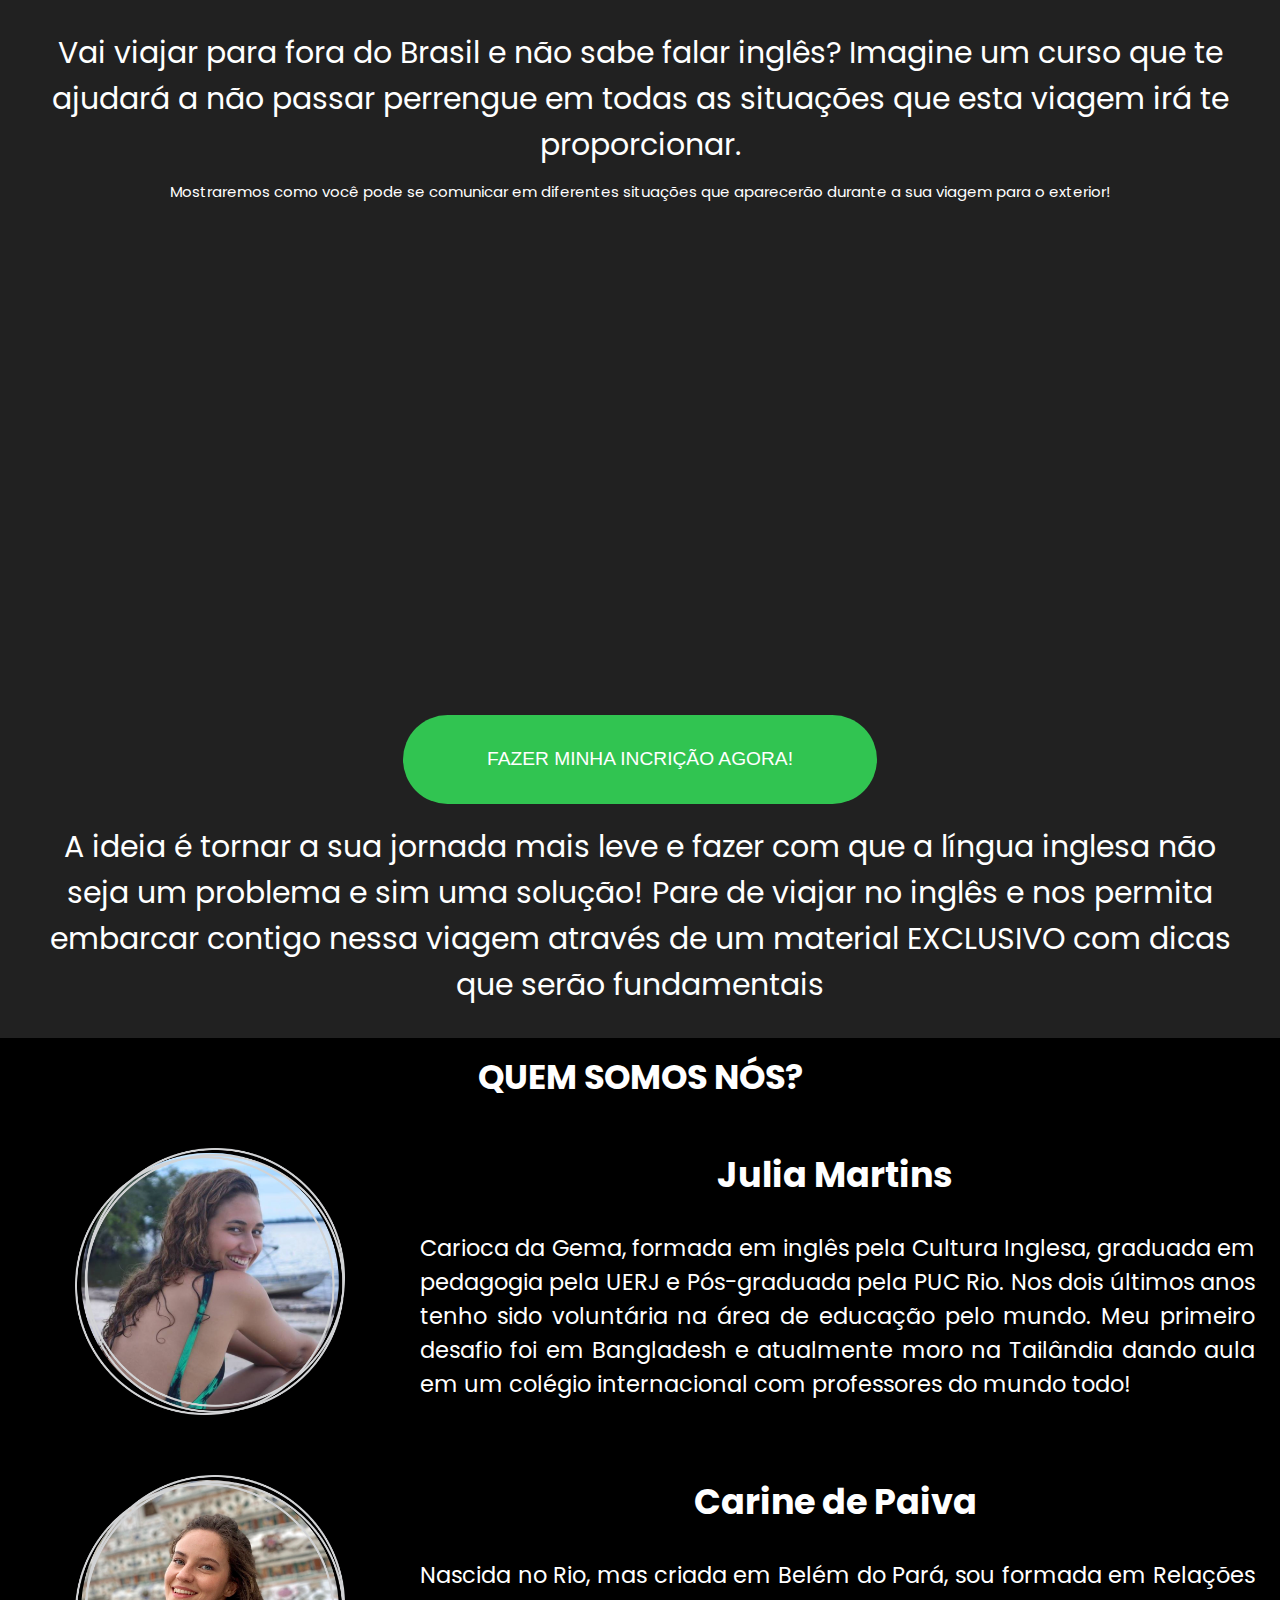
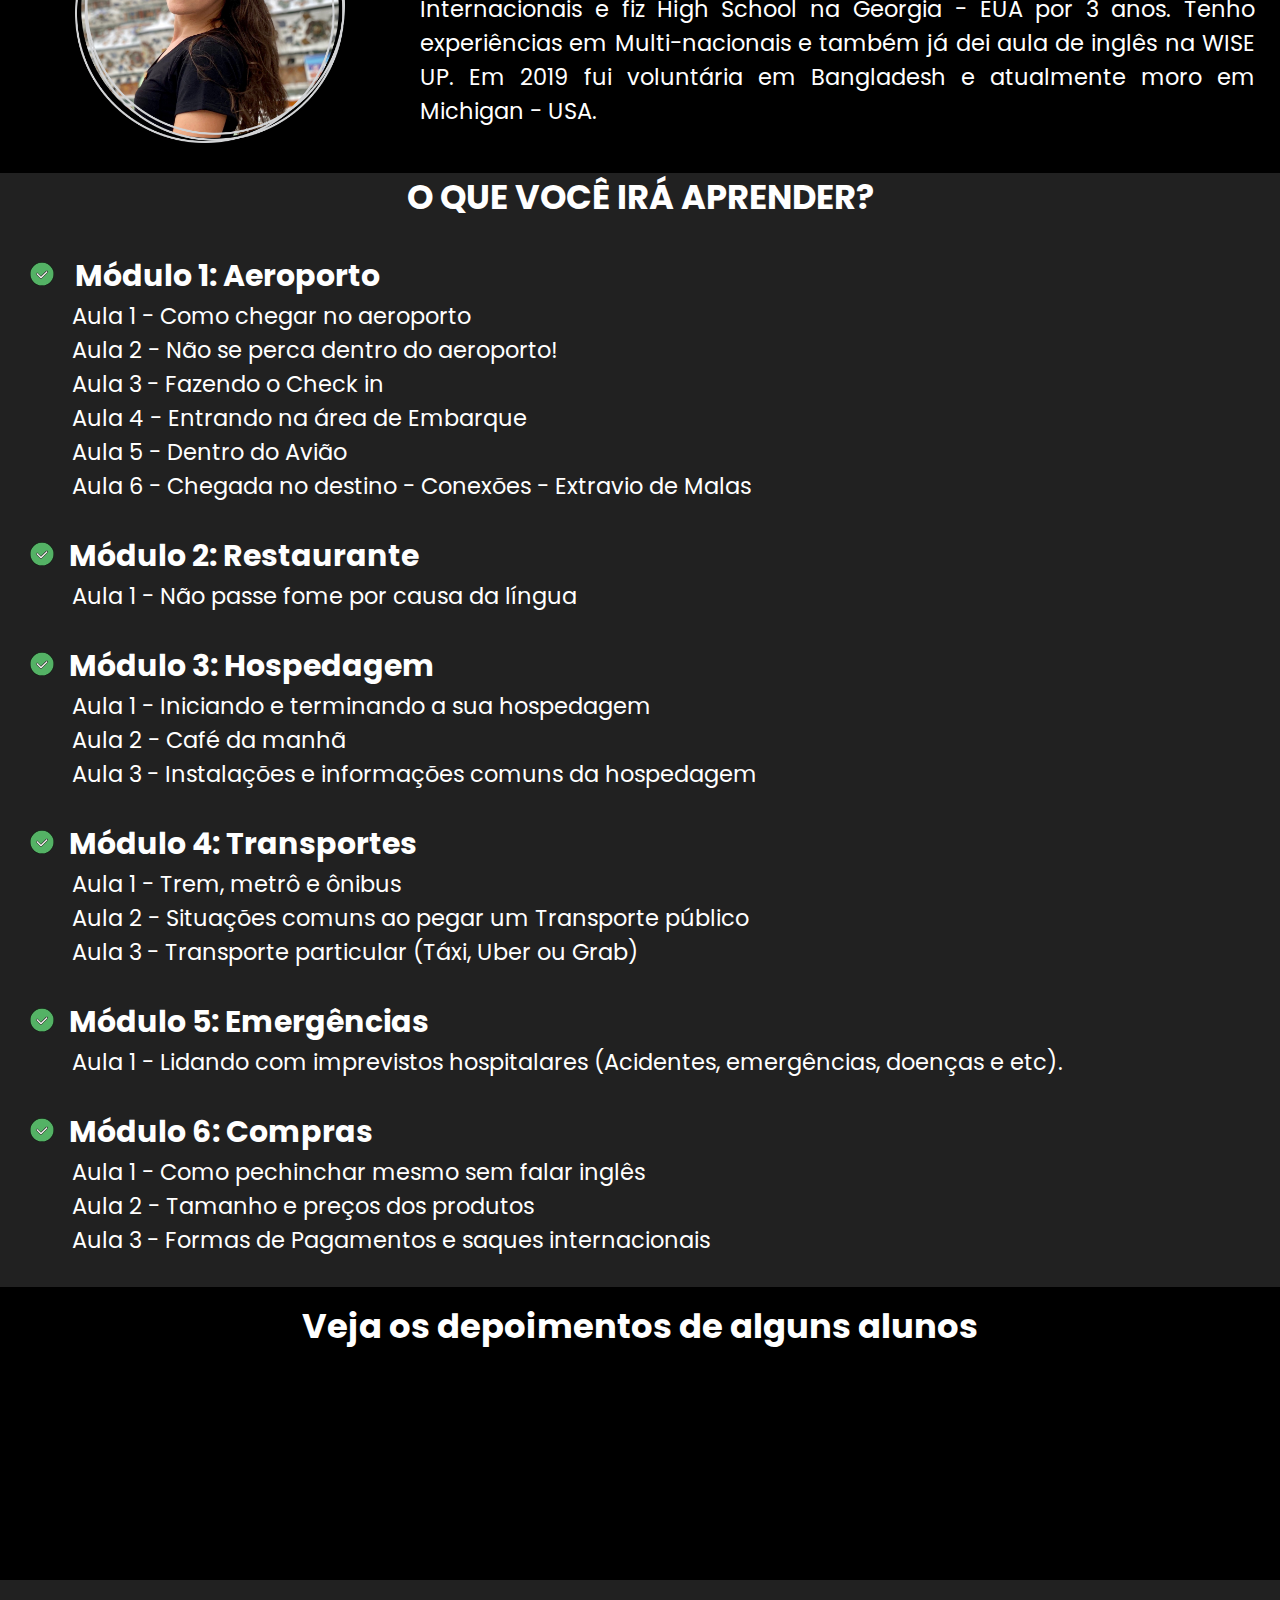
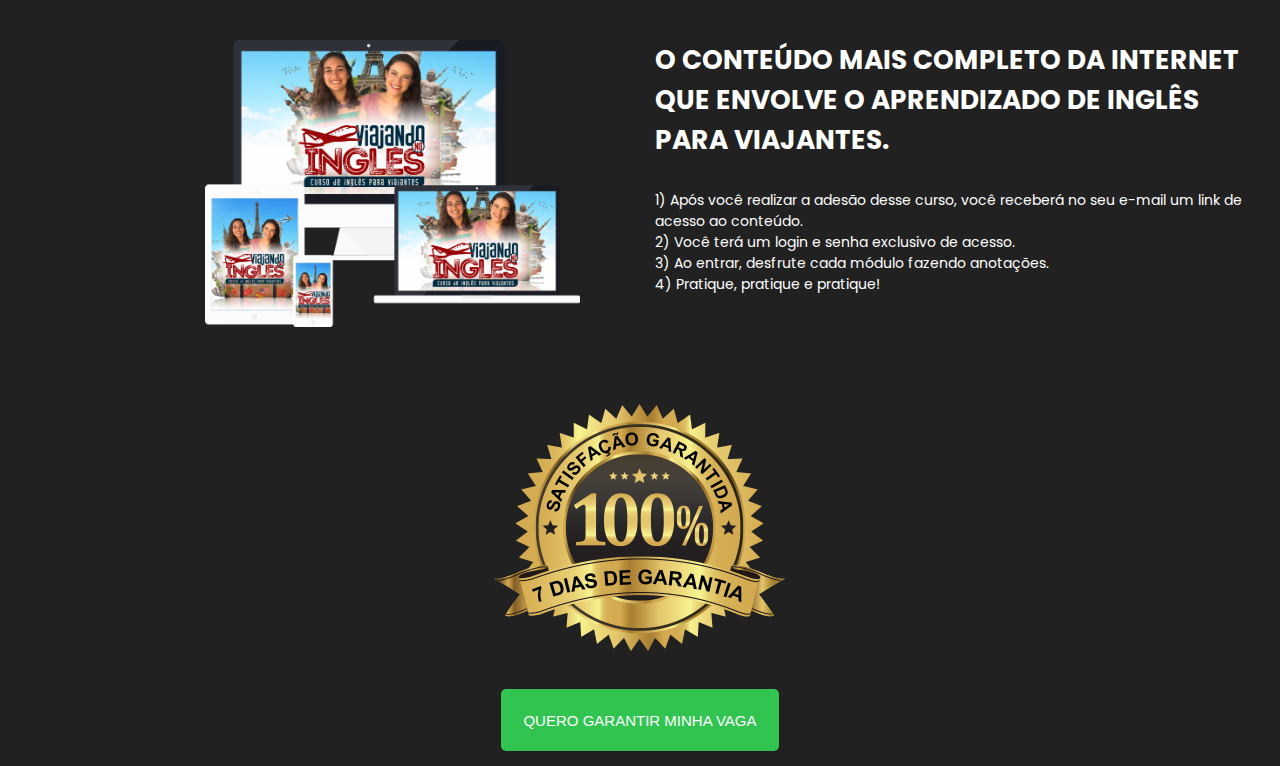
<file: landing/index.html>
<!DOCTYPE html>
<html lang="en">

<head>
    <meta charset="UTF-8">
    <meta http-equiv="X-UA-Compatible" content="IE=edge">
    <meta name="viewport" content="width=device-width, initial-scale=1.0">
    <!--icone na barra do titulo da pagina -->
    <link rel="icon" href="./icons/global.svg" type="image/svg">
    <link rel="stylesheet" href="./style.css">
    <link
        href="https://fonts.googleapis.com/css2?family=Poppins:ital,wght@0,100;0,200;0,400;0,700;1,100;1,200;1,400&display=swap"
        rel="stylesheet">
    <title>viajando no ingles</title>
</head>

<body>
    <!--conteudo inicial e video -->
    <div class="container2">
        <header class="conteudo">
            <!-- -->
            <div class="texto-maior">
                <!-- primeiro texto de apresentação -->
                <p>Vai viajar para fora do Brasil e não sabe falar inglês? Imagine um curso que te ajudará a não passar
                    perrengue em todas as situações que esta viagem irá te proporcionar. </p>
            </div>
            <!-- segundo texto menor se necessario -->
            <p class="texto-menor">Mostraremos como você pode se comunicar em diferentes situações que aparecerão
                durante a sua viagem para o exterior!</p>

            <!-- video de apresentação -->
            <div>
                <iframe class="responsive-iframe" src="https://www.youtube.com/embed/ThpGM5R9wBw?controls=0"
                    frameborder="0"
                    allow="accelerometer; autoplay; clipboard-write; encrypted-media; gyroscope; picture-in-picture"
                    allowfullscreen></iframe>
            </div>
            <br>

            <!-- botão -->
            <a href="https://www.youtube.com/"><button class="button pulse">FAZER MINHA INCRIÇÃO AGORA!</button></a>
            <div class="texto-maior">
                <!-- texto segundario  -->
                <p>A ideia é tornar a sua jornada
                    mais leve e fazer com que a língua inglesa não seja um problema e sim uma solução! Pare de viajar no
                    inglês e nos permita embarcar contigo nessa viagem através de um material EXCLUSIVO com dicas que
                    serão fundamentais
                </p>
            </div>
        </header>
    </div>

    <!-- primeiro card -->
    <div class="card">
        <div class="titulo1">
            <h2>QUEM SOMOS NÓS?</h2>

        </div>
        <div class="imagem">
            <img src="./assets/julia_martins_viajandonoingles.png" alt="">
        </div>

        <div class="titulo">
            <h3>Julia Martins</h3>
        </div>

        <div class="texto">
            <p>Carioca da Gema, formada em inglês pela Cultura Inglesa, graduada em pedagogia pela UERJ e Pós-graduada
                pela PUC Rio. Nos dois últimos anos tenho sido voluntária na área de educação pelo mundo. Meu primeiro
                desafio foi em Bangladesh e atualmente moro na Tailândia dando aula em um colégio internacional com
                professores do mundo todo!</p>
        </div>






    </div>
    <!-- segundo card -->
    <div class="card">

        <div class="imagem">
            <img src="./assets/carine_paiva_viajandonoingles.png" alt="">
        </div>

        <div class="titulo">
            <h3>Carine de Paiva</h3>
        </div>

        <div class="texto">
            <p>Nascida no Rio, mas criada em Belém do Pará, sou formada em Relações Internacionais e fiz High School na
                Georgia - EUA por 3 anos. Tenho experiências em Multi-nacionais e também já dei aula de inglês na WISE
                UP. Em 2019 fui voluntária em Bangladesh e atualmente moro em Michigan - USA.</p>
        </div>






    </div>

   <div class="conteudo">
        <div class="titulo-conteudo">
            <h2> O QUE VOCÊ IRÁ APRENDER?</h2>
        </div>

        <div class="lista-1">
            <h3><img src="./icons/confirm.svg" alt=""> Módulo 1: Aeroporto</h3>
            <ul>
                <li>Aula 1 - Como chegar no aeroporto</li>
                <li>Aula 2 - Não se perca dentro do aeroporto!</li>
                <li>Aula 3 - Fazendo o Check in</li>
                <li>Aula 4 - Entrando na área de Embarque</li>
                <li>Aula 5 - Dentro do Avião</li>
                <li>Aula 6 - Chegada no destino - Conexões - Extravio de Malas</li>
            </ul>

        </div>

        <div class="lista-1">
            <h3><img src="./icons/confirm.svg" alt="">Módulo 2: Restaurante </h3>
            <ul>
                <li>Aula 1 - Não passe fome por causa da língua</li>

            </ul>

        </div>

        <div class="lista-1">
            <h3><img src="./icons/confirm.svg" alt="">Módulo 3: Hospedagem </h3>
            <ul>
                <li>Aula 1 - Iniciando e terminando a sua hospedagem</li>
                <li>Aula 2 - Café da manhã</li>
                <li>Aula 3 - Instalações e informações comuns da hospedagem</li>

            </ul>

        </div>

        <div class="lista-1">
            <h3><img src="./icons/confirm.svg" alt="">Módulo 4: Transportes</h3>
            <ul>
                <li>Aula 1 - Trem, metrô e ônibus</li>
                <li>Aula 2 - Situações comuns ao pegar um Transporte público</li>
                <li>Aula 3 - Transporte particular (Táxi, Uber ou Grab)</li>

            </ul>

        </div>

        <div class="lista-1">
            <h3><img src="./icons/confirm.svg" alt="">Módulo 5: Emergências</h3>
            <ul>
                <li>Aula 1 - Lidando com imprevistos hospitalares (Acidentes, emergências, doenças e etc).</li>
                
            </ul>

        </div>

        <div class="lista-1">
            <h3><img src="./icons/confirm.svg" alt="">Módulo 6: Compras </h3>
            <ul>
                <li>Aula 1 - Como pechinchar mesmo sem falar inglês</li>
                <li>Aula 2 - Tamanho e preços dos produtos</li>
                <li>Aula 3 - Formas de Pagamentos e saques internacionais</li>
            </ul>

        </div>

        
        
    </div>

    

        <div class="titulo1">
        <h2>Veja os depoimentos de alguns alunos</h2>
        </div>
        <!-- videos de depoimentos de alunos -->
        <div class="depoimentos">
            <iframe class="video-depoimento" src="https://www.youtube.com/embed/oHkh8R4p0gI"
            frameborder="0"
            allow="accelerometer; autoplay; clipboard-write; encrypted-media; gyroscope; picture-in-picture"
            allowfullscreen></iframe>

            <iframe class="video-depoimento" src="https://www.youtube.com/embed/g9dyStJig5E"
            frameborder="0"
            allow="accelerometer; autoplay; clipboard-write; encrypted-media; gyroscope; picture-in-picture"
            allowfullscreen></iframe>

            <iframe class="video-depoimento" src="https://www.youtube.com/embed/yi_v4u41sew"
            frameborder="0"
            allow="accelerometer; autoplay; clipboard-write; encrypted-media; gyroscope; picture-in-picture"
            allowfullscreen></iframe>
        </div>


        <div class="beneficios">
            <div class="imagem1">
                <img src="./assets/background_viajandonoingles2.png" alt="">
            </div>
    
            <div class="titulo-ben">
                <h3>O CONTEÚDO MAIS COMPLETO DA INTERNET QUE ENVOLVE O APRENDIZADO DE INGLÊS PARA VIAJANTES.</h3>
            </div>
    
            <div class="texto-ben">
                <ul>
                    <li>1) Após você realizar a adesão desse curso, você receberá no seu e-mail um link de acesso ao conteúdo.</li>
                    <li>2) Você terá um login e senha exclusivo de acesso.</li>
                    <li>3) Ao entrar, desfrute cada módulo fazendo anotações.</li>
                    <li>4) Pratique, pratique e pratique!</li>
                </ul>
            </div>
    
        </div>
        
        <div class="garantia">
            <img src="./assets/7-dias-garantia.png" alt="">
        </div>

        <div class="botao2">
            <div class="color">
                <a href=""><button>QUERO GARANTIR MINHA VAGA</button></a>
            </div>
        </div>
    

</body>

</html>
</file>
<file: landing/style.css>
*{ 
    margin: 0; 
    
    padding: 0; 
    
    box-sizing: border-box; 
    } 

    html {
        font-size: 93.75%;
    }

    body {
        background-color: #212121;
        font-family: 'Poppins', sans-serif;
    }

   .container2 {
       margin: 2rem;
       color: #ffff;
       text-align: center;
      
   }
   
   .texto-menor {
       font-size: 15px;
       margin-bottom: 2rem;
       
   }

.texto-maior {
   font-size: clamp(1.2rem, 1rem + 2vw, 2rem); /* tres paramentros aceitados o primeiro o minimo, o segundo o aceitavel, o terceiro o maximo*/
   margin-top: 1rem;
   margin-bottom: 0.8rem;
   
   
   
}


/* decoração de botão  */
.button {

    height: 7vw;
    width: 37vw;
    left: 25px;
    top: 0px;
    border-radius: 50px;
    

    margin: 0.3rem;
    cursor: pointer;
    font-size: 1.5vw;
    color:#ffff;


    background: #31C451;
    border: none;
}

a {
    text-decoration: none;
}

/* animação de pulsação no botão */
.pulse {
  animation: pulse 0.5s infinite;
  animation-direction: alternate;
  -webkit-animation-name: pulse;
  animation-name: pulse;
}

@-webkit-keyframes pulse {
  0% {
    -webkit-transform: scale(1);
  }
  100% {
    -webkit-transform: scale(1.1);
  }
}

@keyframes pulse {
  0% {
    transform: scale(1); 
  }
  100% {
    transform: scale(1.1); 
  }
}



/* Then style the iframe to fit in the container div with full height and width */
.responsive-iframe {
  top: 0px;
  left: 0px;
  bottom: 0;
  right: 0;
  width: 62vw;
  height: 35vw;
  border-radius: 2%;
}

.titulo1 {
  font-size: clamp(1rem, 0.5rem + 2vw, 1.5rem);
 /* background-color: ;*/
  color: #ffff;
  padding: 15px;

  text-align: center;
}


.card {
  background-color: black;
  color: #ffff;
  float: left;
  
  
  
}


.imagem img {
    width: 18rem;
    margin: 2rem;
    margin-left: 5rem;
    margin-right: 5rem;
    float: left;
    
}

.titulo {
  text-align: center;
  margin: 2rem;
  font-size: clamp( 2rem, 0.7rem + 1vw, 1rem);
}


.texto {
  font-size: clamp(1rem, 1rem + 2vw, 1.5rem);
  margin: 25px;
  text-align: justify;

}



.titulo-conteudo {
  text-align: center;
  color: #ffff;
  font-size: clamp(1rem, 0.5rem + 2vw, 1.5rem);
  margin: 25px;
  
}

.lista-1 {
  color: #ffff;
  margin: 2rem;
  

  
}

.lista-1 h3 {
  font-size: clamp(0.2rem, 0.5rem + 2vw, 2rem);
}


.lista-1 ul {
  list-style-type: none;
  font-size: clamp(0.2rem, 0.5rem + 2vw, 1.5rem);
  margin-left: 2.8rem;
}

.lista-1 img {
  justify-content: space-between;
  width: 1.6rem;
  margin-right: 1rem;
}

.butão-conteudo {
  
  height: 7vw;
  width: 37vw;
  left: 25px;
  top: 0px;
  border-radius: 50px;
  

  
  cursor: pointer;
  font-size: 1.5vw;
  color:#ffff;


  background: #31C451;
  border: none;
  margin-left: 30vw;
  
}

.titulo1 {
  background-color: black;
}
.depoimentos {
  background-color: black;
}
.video-depoimento {
  top: 0px;
  left: 0px;
  bottom: 0;
  right: 0;
  width: 29vw;
  height: 16vw;
  margin: 1px;
  margin-left: 2.5vw;
  border-radius: 2%;
  
}

.beneficios {
  
  margin-top: 2rem;
  
  color: #ffff;
  float: left;
  margin-bottom: 3rem;
}

.titulo-ben {
  font-size: 1.5rem;
  margin: 2rem;
}

.imagem1 img {
  
  width: 25rem;
  margin: 2rem;
  margin-left: 16vw;
  margin-right: 5rem;
  float: left;
  
}

.texto-ben ul{
  margin-left: 3rem;
  font-size: 14px;
  margin-bottom: 3rem;
  
  list-style-type: none;
}

.garantia {
  text-align: center;
  margin: 1rem;
  
}



.botao2 {
  text-align: center;
}

.botao2 button {
    margin: 1rem;

    padding: 1.5rem;
    background: #31C451;
    border: none; 

    border-radius: 5px;

    cursor: pointer;
    font-size: 1rem;
    color:#ffff;
}



 /*responsividade abaixo de 600px */
 @media screen and (max-width: 600px) {

  .responsive-iframe {
    width: 85vw;
    height: 50vw;
  }

  .button {
    height: 10vw;
    width: 50vw;
    font-size: 2vw;
  }

  .lista-1 img {
    width: 1rem;
    margin-right: 0.6rem;
  }


}


@media screen and (max-width: 800px) {

  .video-depoimento {
    top: 0px;
    left: 0px;
    bottom: 0;
    right: 0;
    width: 62vw;
    height: 35vw;
    margin: 1vw;
    margin-left: 20vw;
    border-radius: 2%;
    
  }

  .imagem1 img {
  
    width: 70vw;
    margin-left: 19vw;
    margin-right: 10vw;
    
  }


  .imagem img {
    width: 50vw;
    margin: 3rem;
    margin-left: 25vw;
    margin-right: 10vw;

    
}


  .titulo-ben {
    font-size: 1rem;
    margin: 10vw;
      

}



}
</file>
